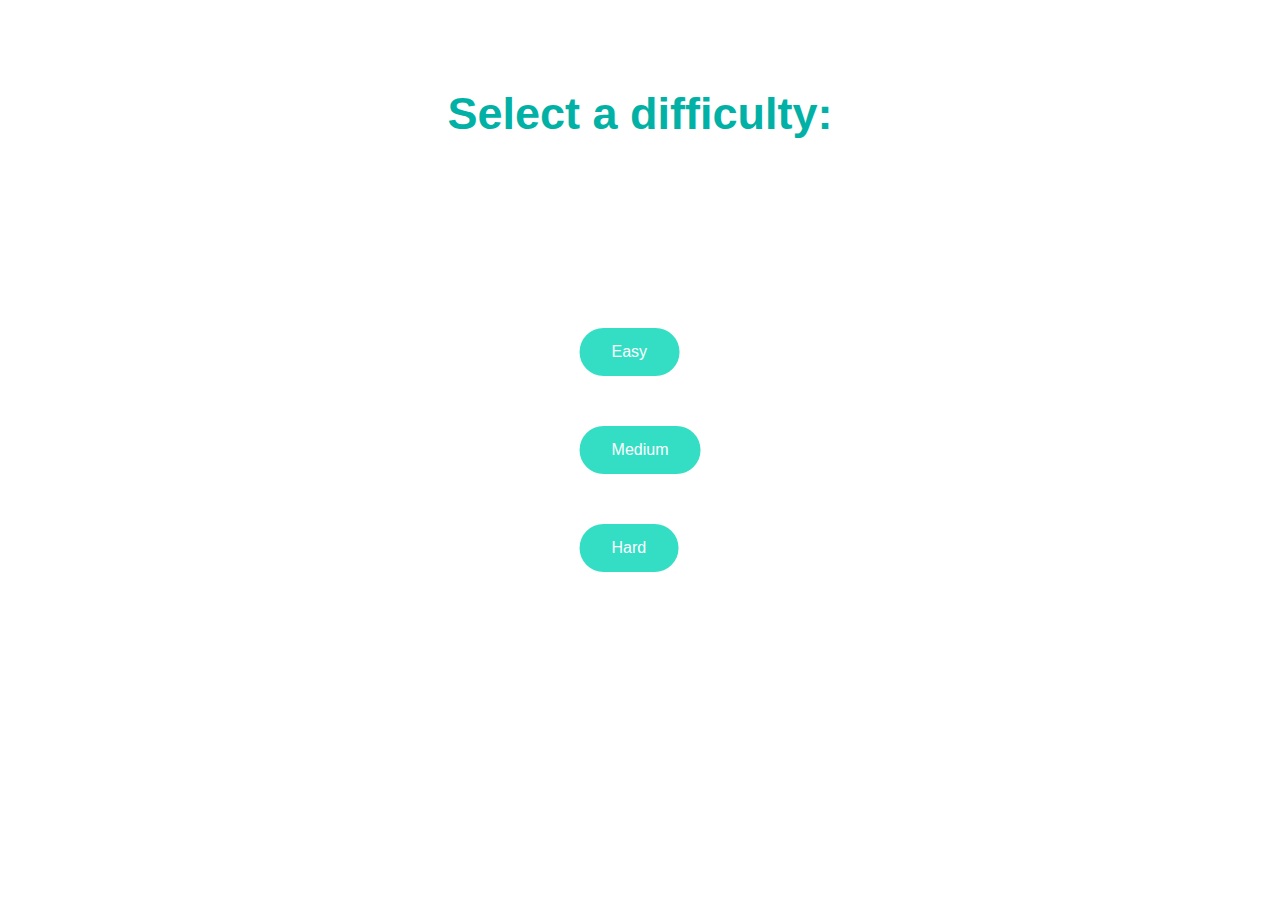
<file: gamify music/index.html>
<!DOCTYPE html>
<html lang="en">

<head>
    <title>Gamify Music Theory</title>
    <link rel="stylesheet" href="main.css">
</head>

<body>

    <h1>Select a difficulty:</h1>

    <!-- Depending on selected difficulty, the user will have to get more/less correct answers -->
    <div class="difficulty">
         <button id="easy-start-button" type="submit" onclick="window.location.href = 'noteSelectEasy.html'";>Easy</button><br><br><br>
         <button id="medium-start-button" type="submit" onclick="window.location.href = 'noteSelectMed.html'";>Medium</button><br><br><br>
         <button id="hard-start-button" type="submit" onclick="window.location.href = 'noteSelectHard.html'";>Hard</button>
    </div>

</body>

</html>
</file>
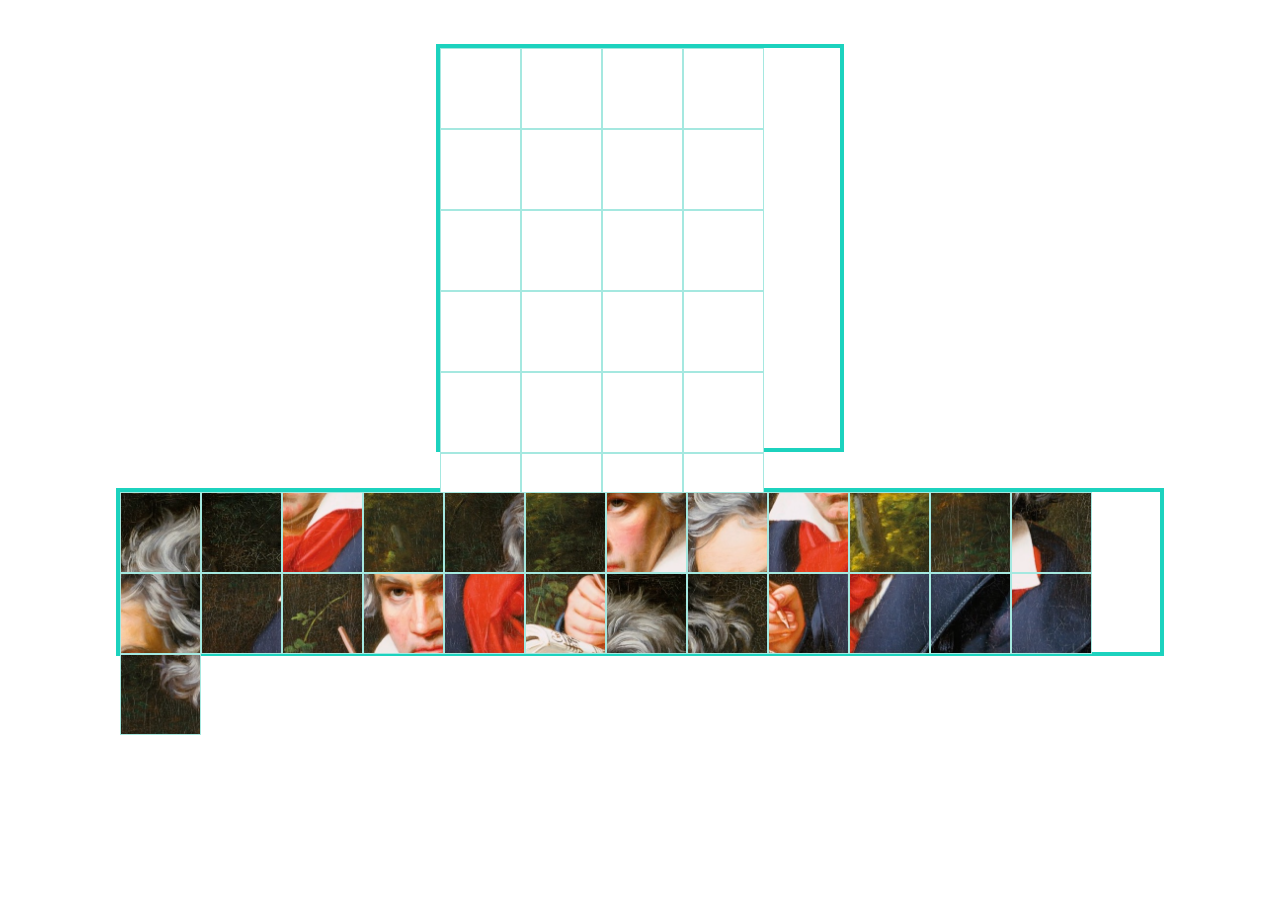
<file: gamify music/puzzle.html>
<!DOCTYPE html>
<html>
    <head>
        <meta charset="UTF-8">
        <meta name="viewport" content="width=device-width, initial-scale=1.0">
        <title>Music Puzzle</title>
        <link rel="stylesheet" href="puzzle.css">
        <script src="puzzle.js"></script>
    </head>

    <body>
        <br><br>
        <div id="board"></div>
        <br><br>
        <div id="pieces"></div>
    </body>
</html>
</file>
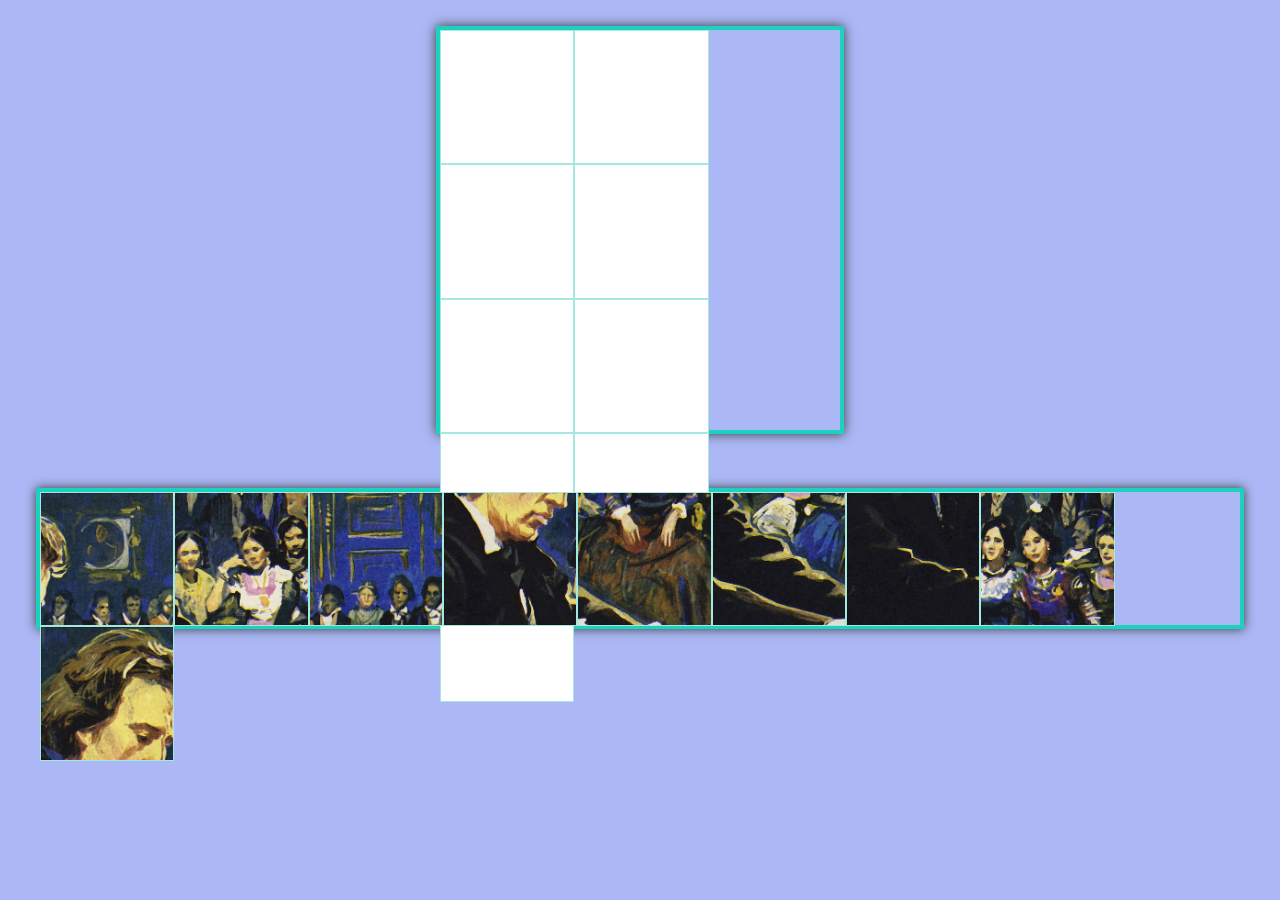
<file: gamify music/puzzleEasy.html>
<!DOCTYPE html>
<html>
    <head>
        <meta charset="UTF-8">
        <meta name="viewport" content="width=device-width, initial-scale=1.0">
        <title>Music Puzzle</title>
        <link rel="stylesheet" href="puzzleEasy.css">
        <script src="puzzleEasy.js"></script>
    </head>

    <body>
        <!-- Initializes the board and pieces - most of the work is done in the javascript file -->
        <br>
        <div id="board"></div>
        <br><br><br>
        <div id="pieces"></div>
    </body>
</html>
</file>
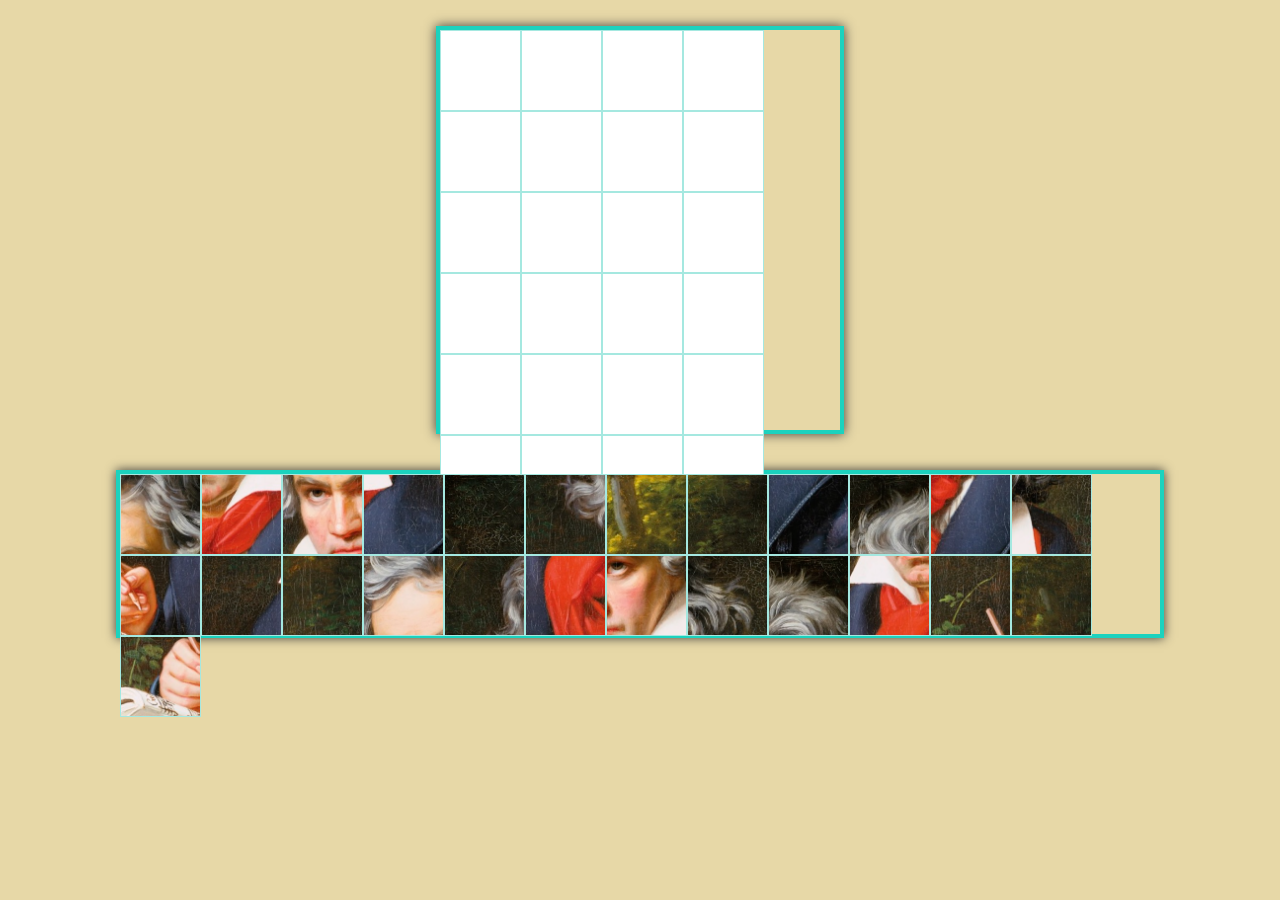
<file: gamify music/puzzleHard.html>
<!DOCTYPE html>
<html>
    <head>
        <meta charset="UTF-8">
        <meta name="viewport" content="width=device-width, initial-scale=1.0">
        <title>Music Puzzle</title>
        <link rel="stylesheet" href="puzzleHard.css">
        <script src="puzzleHard.js"></script>
    </head>

    <body>
        <!-- Initializes the board and pieces - most of the work is done in the javascript file -->
        <br>
        <div id="board"></div>
        <br><br>
        <div id="pieces"></div>
    </body>
</html>
</file>
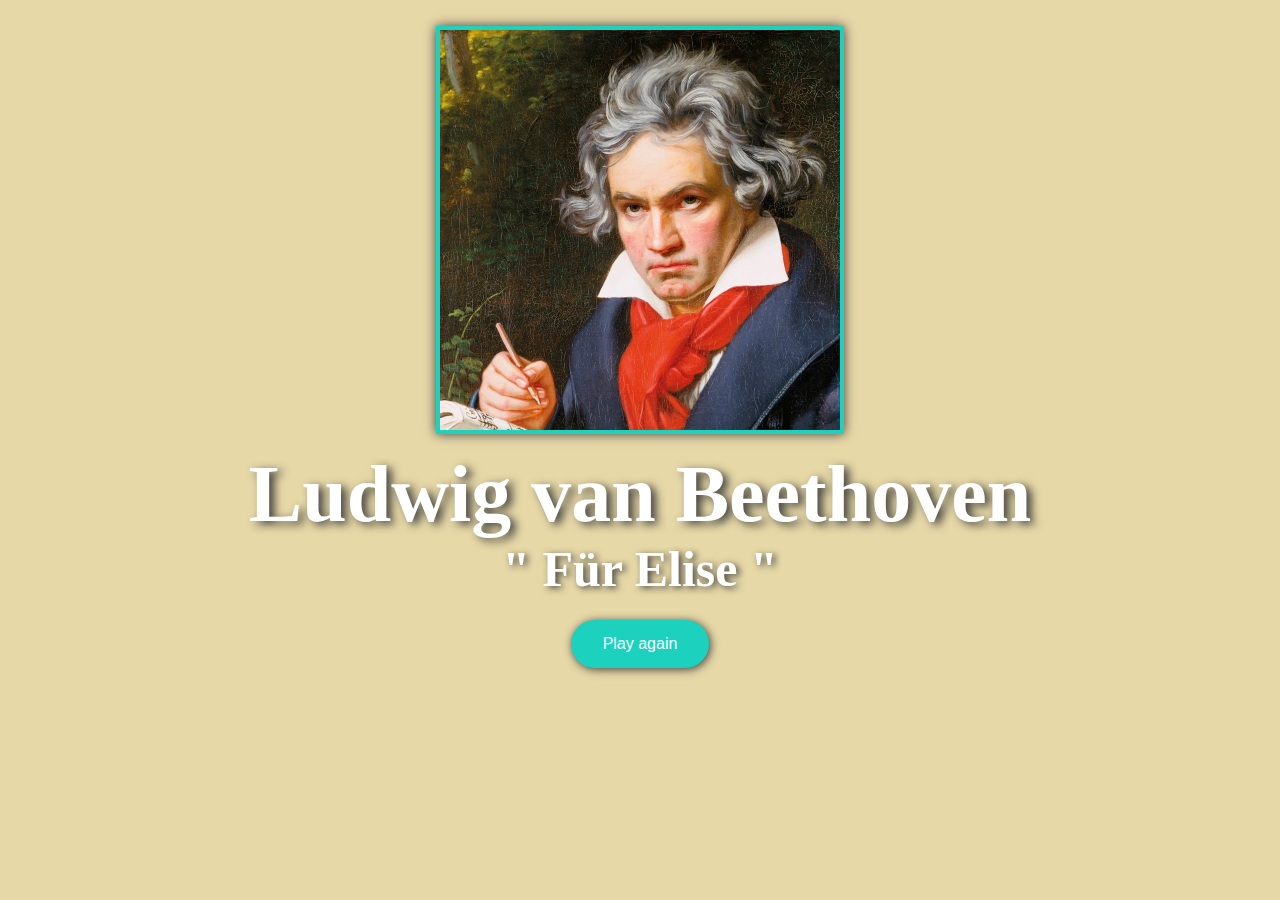
<file: gamify music/puzzleHardSolved.html>
<!DOCTYPE html>
<html>
    <head>
        <meta charset="UTF-8">
        <meta name="viewport" content="width=device-width, initial-scale=1.0">
        <title>Music Puzzle</title>
        <link rel="stylesheet" href="puzzleHard.css">
    </head>

    <body>
        <br>
        <!-- Substitutes the puzzle with the full original image -->
        <img src="./puzpics/BeethovenFull.jpg" id="board" alt="fullPuzzle" width="auto" height="400" style="display:block; margin-left: auto; margin-right: auto; margin-top:0px; margin-bottom: 0px">
        <h1>Ludwig van Beethoven</h1>
        <h2>" Für Elise "</h2>

        <!-- Begins to play Beethoven's "Für Elise" -->
        <audio autoplay>
            <source src="puzpics/FurElise.mp3" type="audio/mpeg">
        </audio>
    </body>

    <footer>
        <!-- Allows the user to begin anew -->
        <form action="index.html">
            <div class="start-screen">
                 <button id="start-button" type="submit">Play again</button>
            </div>
        </form>
    </footer>
</html>
</file>
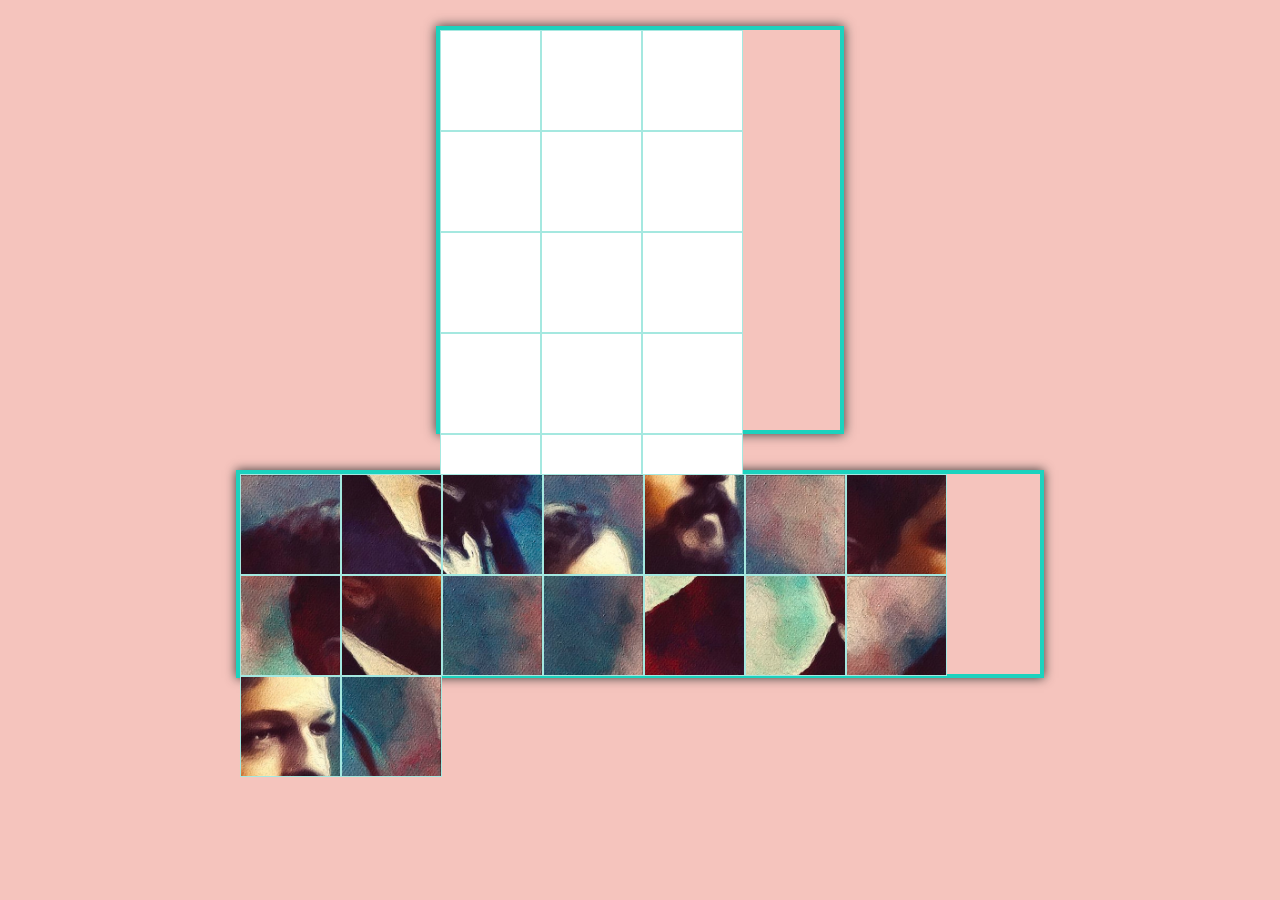
<file: gamify music/puzzleMed.html>
<!DOCTYPE html>
<html>
    <head>
        <meta charset="UTF-8">
        <meta name="viewport" content="width=device-width, initial-scale=1.0">
        <title>Music Puzzle</title>
        <link rel="stylesheet" href="puzzleMed.css">
        <script src="puzzleMed.js"></script>
    </head>

    <body>
        <!-- Initializes the board and pieces - most of the work is done in the javascript file -->
        <br>
        <div id="board"></div>
        <br><br>
        <div id="pieces"></div>
    </body>
</html>
</file>
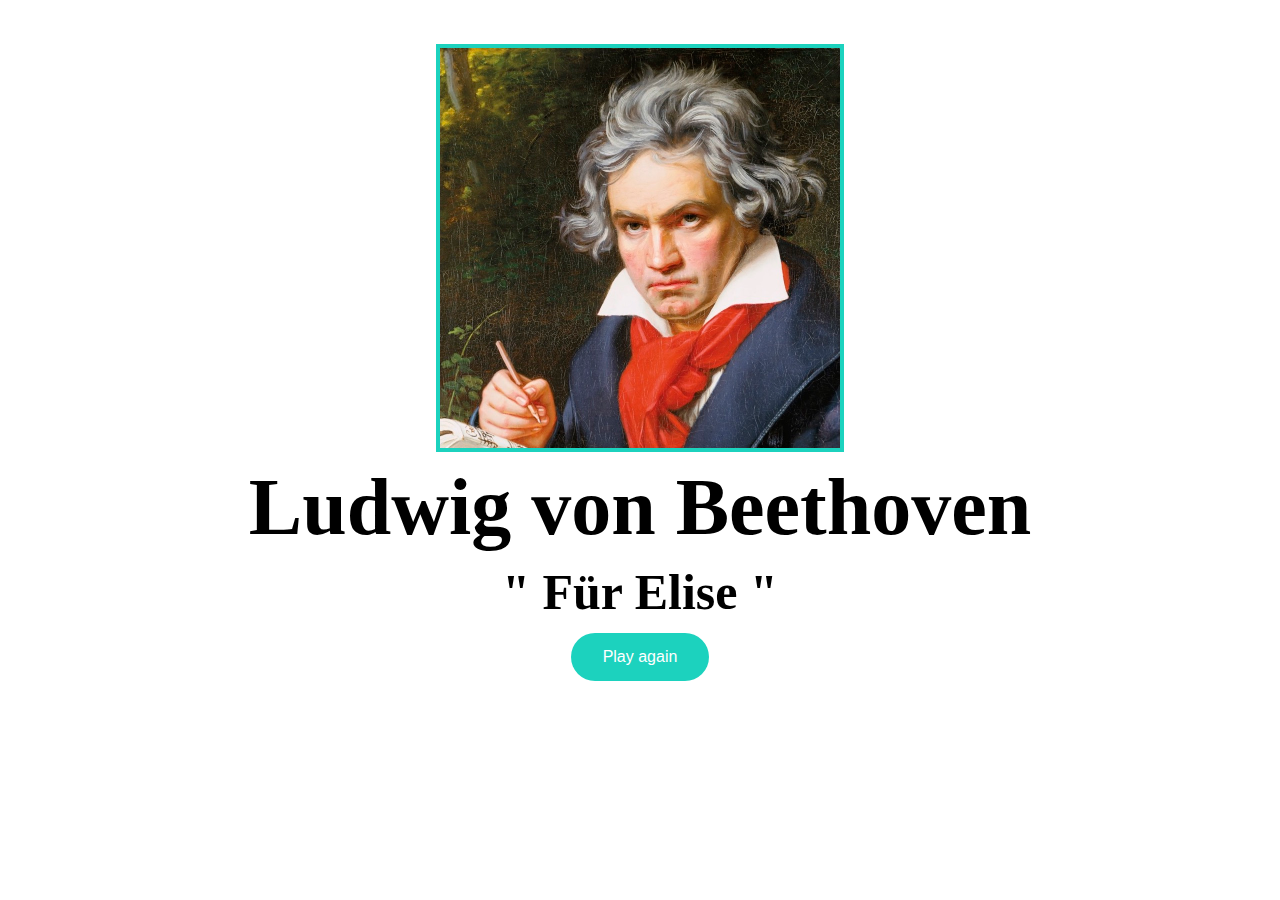
<file: gamify music/puzzleSolved.html>
<!DOCTYPE html>
<html>
    <head>
        <meta charset="UTF-8">
        <meta name="viewport" content="width=device-width, initial-scale=1.0">
        <title>Music Puzzle</title>
        <link rel="stylesheet" href="puzzle.css">
    </head>

    <body>
        <br><br>
        <img src="./puzpics/BeethovenFull.jpg" id="board" alt="fullPuzzle" width="auto" height="400" style="display:block; margin-left: auto; margin-right: auto; margin-top:0px; margin-bottom: 0px">
        <h1>Ludwig von Beethoven</h1>
        <h2>" Für Elise "</h2>

        <audio autoplay>
            <source src="puzpics/FurElise.mp3" type="audio/mpeg">
        </audio>
    </body>

    <footer>
        <form action="index.html">
            <div class="start-screen">
                 <button id="start-button" type="submit">Play again</button>
            </div>
        </form>
    </footer>
</html>
</file>
<file: gamify music/main.css>
html {
  background:#FFFFFF
}
p {
  text-align: center;
  font-family: gill sans, sans-serif;
  font-size: 21px;
  margin-left: auto;
  margin-right: auto;
  margin-top:3px;
  margin-bottom:8px;
  color: white;
}

h1 {
  font-family: gill sans, sans-serif;
  font-size: 45px;
  text-align: center;
  margin-top: 7%;
  color:#02b1a5;
}

h3 {
  text-align: center;
  position: absolute;
  top: 75.4%;
  left: 50%;
  transform: translate(-50%, -50%);
  font-family: gill sans, sans-serif;
  font-style: italic;
  font-size: 21px;
}

img{
  display:flex;
}

button {
    background-color: #34DEC5;
    border: none;
    border-radius: 32px;
    color: white;
    cursor: pointer;
    display: inline-block;
    font-size: 16px;
    margin: 7px 7px 7px 7px;
    padding: 15px 32px;
    text-align: center;
    text-decoration: none;
    transition-duration: 0.4s;
  }

  button:hover {
    background-color: white;
    border: 2px solid #23bdb5;
    color: black;
  }

  .difficulty {
    margin: 0;
    position: absolute;
    top: 50%;
    left: 50%;
    -ms-transform: translate(-50%, -50%);
    transform: translate(-50%, -50%);
  }
  
  .notes {
    position: absolute;
    left: 50%;
    -ms-transform: translate(-50%, -50%);
    transform: translate(-50%, -50%);
    top: 70%;
  }

  .begin{
    font-size: 60px;
    margin: 0;
    position: absolute;
    top: 50%;
    left: 50%;
    -ms-transform: translate(-50%, -50%);
    transform: translate(-50%, -50%);
  }

  .p {
    text-align: center;
  }

  #footer {
    align-content: center;
    position: fixed;
    font-size: 16px;
    background-color: #02c5b9;
    color: black;
    overflow: hidden;
    margin-top: 0;
    bottom: 0;
    left: 0;
    right: 0;
    width: 100%
  }

  #notePic {
  margin-left: auto; 
  margin-right: auto; 
  width: 648px;
  margin-top: -30px;
  overflow:hidden;
}
</file>
<file: gamify music/puzzle.css>
#board {
    width: 400px;
    height: 400px;
    border: 4px solid #1CD2BE;
    margin: 0 auto;
    display: flex;
    flex-wrap: wrap;
}

#board img {
    width: 79px;
    height: 79px;
    border: 0.5px solid #a5e8e0;
}

#pieces {
    width: 1040px;
    height: 160px;
    border: 4px solid #1CD2BE;
    margin: 0 auto;
    display: flex;
    flex-wrap: wrap;
}

#pieces img {
    width: 79px;
    height: 79px;
    border: 0.5px solid #a5e8e0;
}

body {
    font-family: brush script mt, cursive;
    text-align: center;
}

h1 {
    font-size: 80px;
    margin-top: 10px;
    margin-bottom: 0px;
}

h2 {
    font-size: 50px;
    margin-top: 10px;
    margin-bottom: 5px;
}

button {
    background-color: #1CD2BE;
    border: none;
    border-radius: 32px;
    color: white;
    cursor: pointer;
    display: inline-block;
    font-size: 16px;
    margin: 7px 7px;
    padding: 15px 32px;
    text-align: center;
    text-decoration: none;
    transition-duration: 0.4s;
  }

  button:hover {
    background-color: white;
    border: 2px solid #23bdb5;
    color: black;
  }
</file>
<file: gamify music/puzzleEasy.css>
#board {
    box-shadow: 0px 0px 11px #37383b;
    width: 400px;
    height: 400px;
    border: 4px solid #1CD2BE;
    margin: 0 auto;
    display: flex;
    flex-wrap: wrap;
}

#board img {
    width: 132.33px;
    height: 132.33px;
    border: 0.5px solid #a5e8e0;
}

#pieces {
    box-shadow: 0px 0px 10px #37383b;
    width: 1199.97px;
    height: 132.66px;
    border: 4px solid #1CD2BE;
    margin: 0 auto;
    display: flex;
    flex-wrap: wrap;
}

#pieces img {
    width: 132.33px;
    height: 132.33px;
    border: 0.5px solid #a5e8e0;
}

body {
    font-family: brush script mt, cursive;
    text-align: center;
    background-color: #abb8f5;
}

h1 {
    color: white;
    text-shadow: 5px 3px 10px #37383b;
    font-size: 80px;
    margin-top: 15px;
    margin-bottom: 0px;
}

h2 {
    color: white;
    text-shadow: 3px 2px 7px #37383b;
    font-size: 50px;
    margin-top: 0px;
    margin-bottom: 15px;
}

button {
    box-shadow: 1.5px 1.5px 10px #37383b;
    background-color: #1CD2BE;
    border: none;
    border-radius: 32px;
    color: white;
    cursor: pointer;
    display: inline-block;
    font-size: 16px;
    margin: 7px 7px;
    padding: 15px 32px;
    text-align: center;
    text-decoration: none;
    transition-duration: 0.4s;
  }

  button:hover {
    background-color: white;
    border: 2px solid #23bdb5;
    color: black;
  }
</file>
<file: gamify music/puzzleHard.css>
#board {
    box-shadow: 0px 0px 11px #3d3d3b;
    width: 400px;
    height: 400px;
    border: 4px solid #1CD2BE;
    margin: 0 auto;
    display: flex;
    flex-wrap: wrap;
}

#board img {
    width: 79px;
    height: 79px;
    border: 0.5px solid #a5e8e0;
}

#pieces {
    box-shadow: 0px 0px 10px #3d3d3b;
    width: 1040px;
    height: 160px;
    border: 4px solid #1CD2BE;
    margin: 0 auto;
    display: flex;
    flex-wrap: wrap;
}

#pieces img {
    width: 79px;
    height: 79px;
    border: 0.5px solid #a5e8e0;
}

body {
    font-family: brush script mt, cursive;
    text-align: center;
    background-color: #e7d8a7;
}

h1 {
    color: white;
    text-shadow: 5px 3px 10px #3d3d3b;
    font-size: 80px;
    margin-top: 15px;
    margin-bottom: 0px;
}

h2 {
    color: white;
    text-shadow: 3px 2px 7px #3d3d3b;
    font-size: 50px;
    margin-top: 0px;
    margin-bottom: 15px;
}

button {
    box-shadow: 1.5px 1.5px 10px #3d3d3b;
    background-color: #1CD2BE;
    border: none;
    border-radius: 32px;
    color: white;
    cursor: pointer;
    display: inline-block;
    font-size: 16px;
    margin: 7px 7px;
    padding: 15px 32px;
    text-align: center;
    text-decoration: none;
    transition-duration: 0.4s;
  }

  button:hover {
    background-color: white;
    border: 2px solid #23bdb5;
    color: black;
  }
</file>
<file: gamify music/puzzleMed.css>
#board {
    box-shadow: 0px 0px 11px #3a3838;
    width: 400px;
    height: 400px;
    border: 4px solid #1CD2BE;
    margin: 0 auto;
    display: flex;
    flex-wrap: wrap;
}

#board img {
    width: 99px;
    height: 99px;
    border: 0.5px solid #a5e8e0;
}

#pieces {
    box-shadow: 0px 0px 10px #3a3838;
    width: 800px;
    height: 200px;
    border: 4px solid #1CD2BE;
    margin: 0 auto;
    display: flex;
    flex-wrap: wrap;
}

#pieces img {
    width: 99px;
    height: 99px;
    border: 0.5px solid #a5e8e0;
}

body {
    font-family: brush script mt, cursive;
    text-align: center;
    background-color: #f5c4bd;
}

h1 {
    color: white;
    text-shadow: 5px 3px 10px #3a3838;
    font-size: 80px;
    margin-top: 15px;
    margin-bottom: 0px;
}

h2 {
    color: white;
    text-shadow: 3px 2px 7px #3a3838;
    font-size: 50px;
    margin-top: 0px;
    margin-bottom: 15px;
}

button {
    box-shadow: 1.5px 1.5px 10px #3a3838;
    background-color: #1CD2BE;
    border: none;
    border-radius: 32px;
    color: white;
    cursor: pointer;
    display: inline-block;
    font-size: 16px;
    margin: 7px 7px;
    padding: 15px 32px;
    text-align: center;
    text-decoration: none;
    transition-duration: 0.4s;
  }

  button:hover {
    background-color: white;
    border: 2px solid #23bdb5;
    color: black;
  }
</file>
